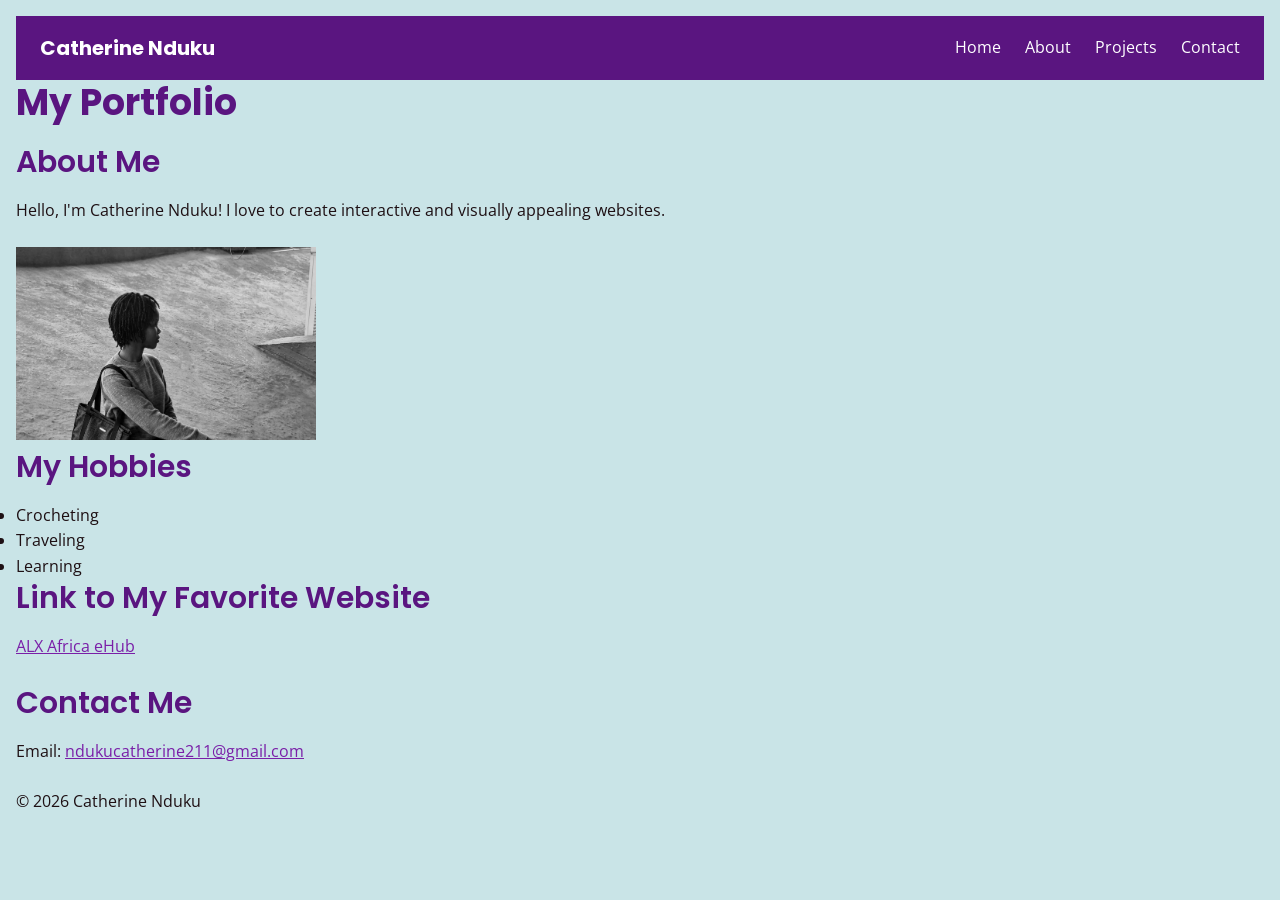
<file: index.html>
<!DOCTYPE html>
<html lang="en">
<head>
    <meta charset="UTF-8">
    <meta name="viewport" content="width=device-width, initial-scale=1.0">
    <title>Home - Catherine Nduku</title>
    <link rel="preconnect" href="https://fonts.googleapis.com">
    <link rel="preconnect" href="https://fonts.gstatic.com" crossorigin>
    <link href="https://fonts.googleapis.com/css2?family=Open+Sans:wght@400;600&family=Poppins:wght@500;600;700&display=swap" rel="stylesheet">
    <link rel="stylesheet" href="style.css">
</head>
<body>
    <header>
        <nav class="navbar" aria-label="Main Navigation">
            <a href="index.html" class="logo">Catherine Nduku</a>
            <input type="checkbox" id="menu-toggle" class="menu-toggle" aria-label="Toggle navigation menu">
            <label for="menu-toggle" class="menu-button" aria-hidden="true">&#9776;</label>
            <ul class="nav-links">
                <li><a href="index.html" aria-current="page">Home</a></li>
                <li><a href="about.html">About</a></li>
                <li><a href="projects.html">Projects</a></li>
                <li><a href="contact.html">Contact</a></li>
            </ul>
        </nav>
        <h1>My Portfolio</h1>
    </header>

    <main>
        <section class="hero">
            <div class="hero-text">
                <h2>About Me</h2>
                <p>Hello, I'm Catherine Nduku! I love to create interactive and visually appealing websites.</p>
            </div>
            <img src="images/Screenshots/mine.jpeg" alt="my profile photo" width="300" height="300">
        </section>

        <section>
            <h2>My Hobbies</h2>
            <ul>
                <li>Crocheting</li>
                <li>Traveling</li>
                <li>Learning</li>
            </ul>
        </section>

        <section>
            <h2>Link to My Favorite Website</h2>
            <p><a href="https://ehub.alxafrica.com" target="_blank" rel="noopener noreferrer">ALX Africa eHub</a></p>
        </section>

        <section>
            <h2>Contact Me</h2>
            <p>Email: <a href="mailto:ndukucatherine211@gmail.com">ndukucatherine211@gmail.com</a></p>
        </section>
    </main>

    <footer>
        <p>&copy; 2026 Catherine Nduku</p>
    </footer>
</body>
</html>
</file>
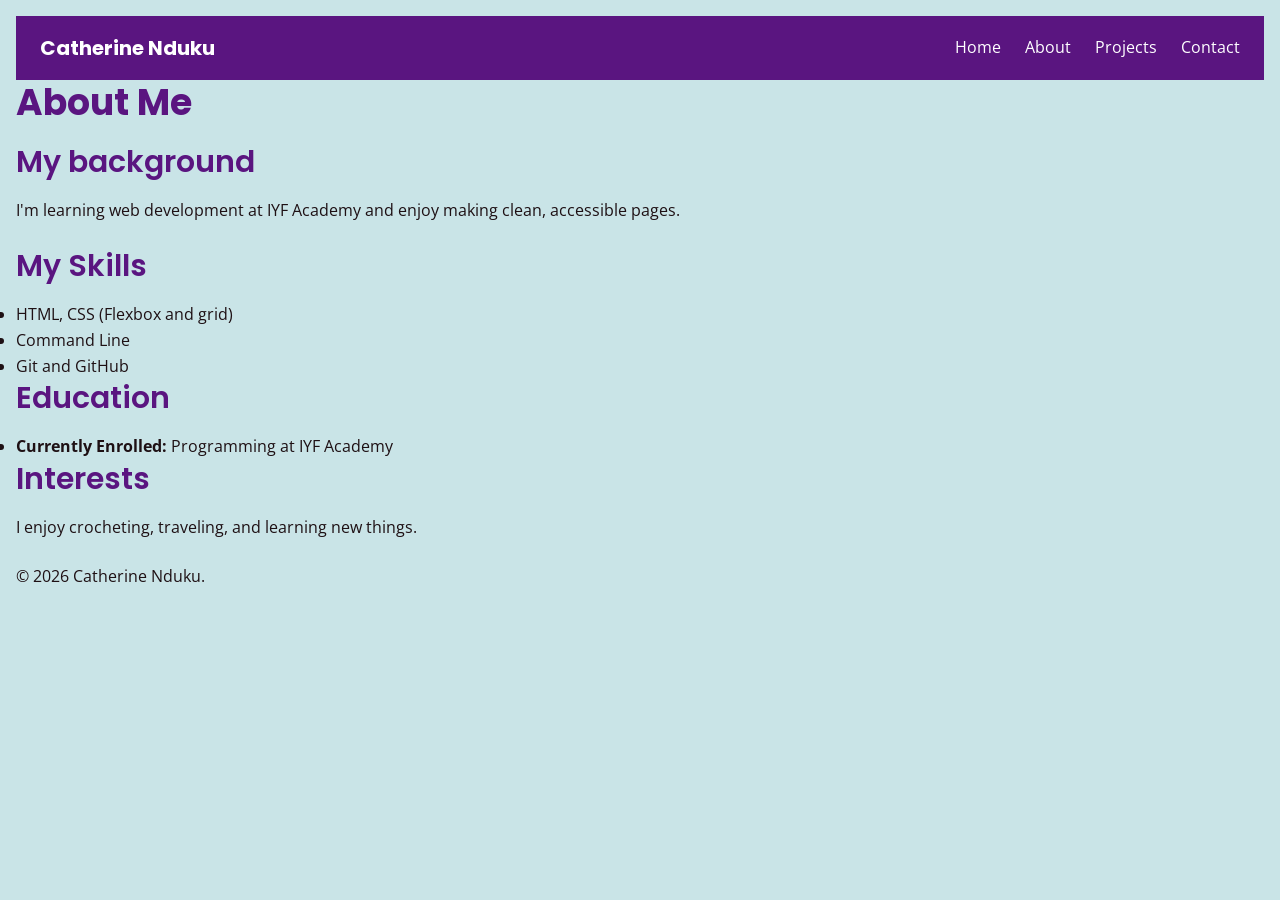
<file: about.html>
<!DOCTYPE html>
<html lang="en">
    <head>
        <meta charset="UTF-8">
        <meta name="viewport" content="width=device-width, initial-scale=1.0">
        <title>About Me - Catherine Nduku</title>
        
        <link rel="stylesheet" href="style.css">
        <link rel="preconnect" href="https://fonts.googleapis.com">
        <link rel="preconnect" href="https://fonts.gstatic.com" crossorigin>
        <link href="https://fonts.googleapis.com/css2?family=Open+Sans:wght@400;600&family=Poppins:wght@500;600;700&display=swap" rel="stylesheet">
    </head>
    <body>
       <header>
    <nav class="navbar">
        <a href="index.html" class="logo">Catherine Nduku</a>
        <input type="checkbox" id="menu-toggle" class="menu-toggle" aria-label="Toggle navigation menu">
        <label for="menu-toggle" class="menu-button" aria-hidden="true">&#9776;</label>
        <ul class="nav-links">
            <li><a href="index.html">Home</a></li>
            <li><a href="about.html" aria-current="page">About</a></li>
            <li><a href="projects.html">Projects</a></li>
            <li><a href="contact.html">Contact</a></li>
        </ul>
    </nav>
</header>

        <main> 
            <h1>About Me</h1>
            <section>
                <h2>My background</h2>
                <p>I'm learning web development at IYF Academy and enjoy making clean, accessible pages.</p>
            </section>
            <section>
                <h2>My Skills</h2>
                <ul>
                    <li>HTML, CSS (Flexbox and grid)</li>
                    <li>Command Line</li>
                    <li>Git and GitHub</li>
                </ul>
            </section>
            <section>
                <h2>Education</h2>       
            <ul>
                <li><strong>Currently Enrolled:</strong> Programming at IYF Academy</li>     
            </ul>
            </section>
             <section>
                <h2>Interests</h2>
                <p>I enjoy crocheting, traveling, and learning new things.</p>
            </section>
        </main>
        <footer>
            <p>&copy; 2026 Catherine Nduku.</p>    
        </footer>
            
    </body>
</html>
</file>
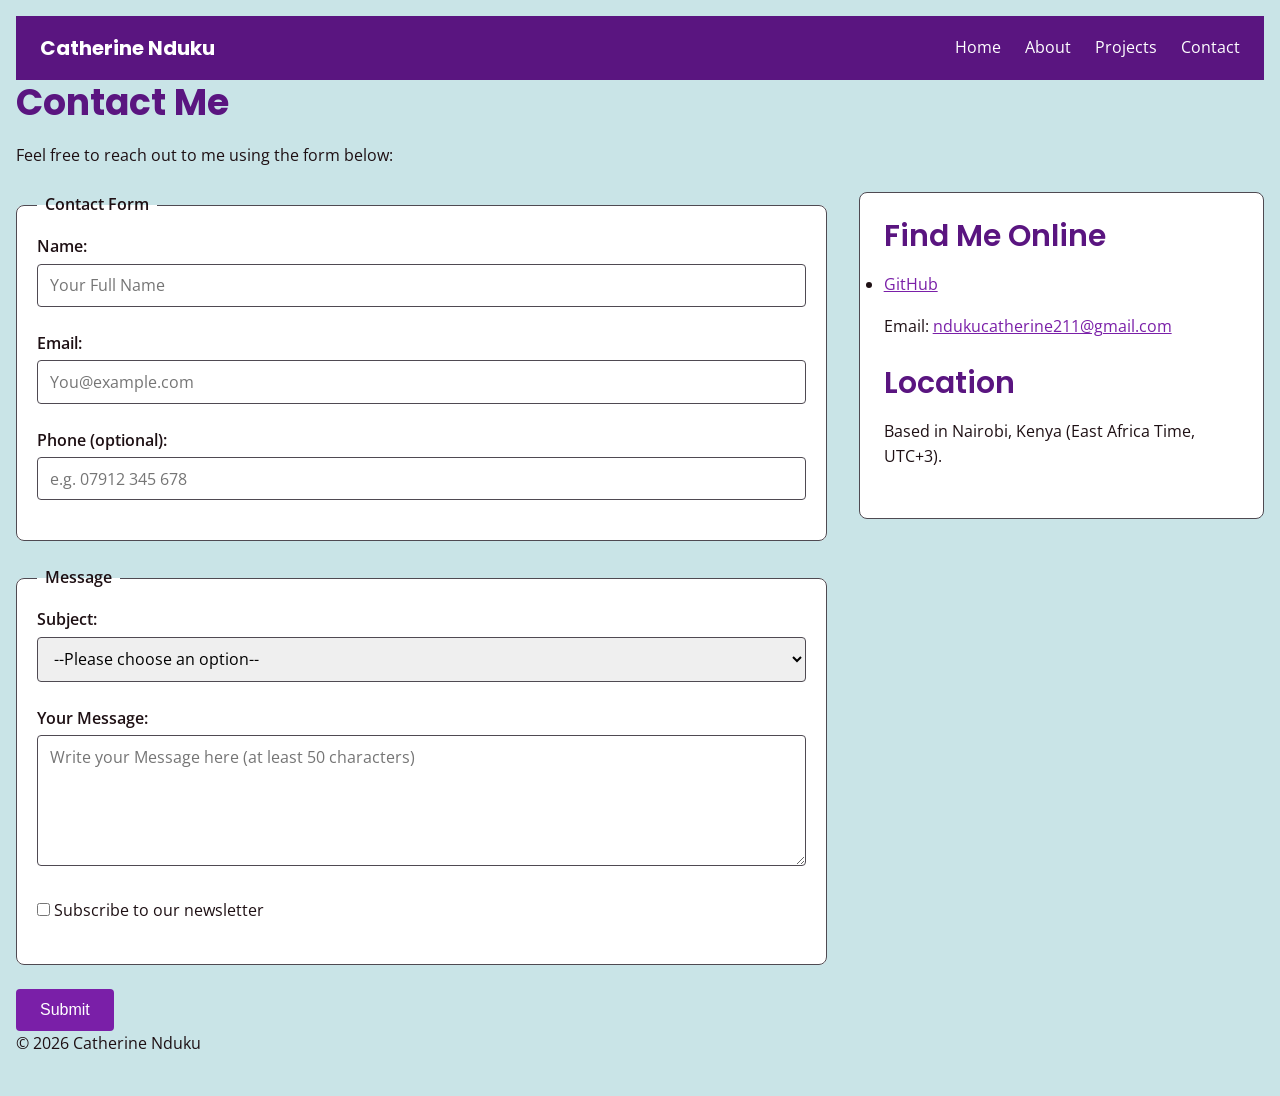
<file: contact.html>
<!DOCTYPE html>
<html lang="en">
<head>
    <meta charset="UTF-8">
    <meta name="viewport" content="width=device-width, initial-scale=1.0">
    <title>Contact - Catherine Nduku</title>
    <link rel="preconnect" href="https://fonts.googleapis.com">
    <link rel="preconnect" href="https://fonts.gstatic.com" crossorigin>
    <link href="https://fonts.googleapis.com/css2?family=Open+Sans:wght@400;600&family=Poppins:wght@500;600;700&display=swap" rel="stylesheet">
    <link rel="stylesheet" href="style.css">
</head>
<body>
    <header>
        <nav class="navbar" aria-label="Main Navigation">
            <a href="index.html" class="logo">Catherine Nduku</a>
            <input type="checkbox" id="menu-toggle" class="menu-toggle" aria-label="Toggle navigation menu">
            <label for="menu-toggle" class="menu-button" aria-hidden="true">&#9776;</label>
            <ul class="nav-links">
                <li><a href="index.html">Home</a></li>
                <li><a href="about.html">About</a></li>
                <li><a href="projects.html">Projects</a></li>
                <li><a href="contact.html" aria-current="page">Contact</a></li>
            </ul>
        </nav>
    </header>

    <main>
        <h1>Contact Me</h1>
        <p>Feel free to reach out to me using the form below:</p>

        <div class="contact-layout">
            <form class="contact-form" action="#" method="post">
                <fieldset>
                    <legend>Contact Form</legend>
                    <p>
                        <label for="name">Name:</label>
                        <input type="text" id="name" name="name" placeholder="Your Full Name" required>
                    </p>
                    <p>
                        <label for="email">Email:</label>
                        <input type="email" id="email" name="email" placeholder="You@example.com" required>
                    </p>
                    <p>
                        <label for="phone">Phone (optional):</label>
                        <input type="tel" id="phone" name="phone" placeholder="e.g. 07912 345 678">
                    </p>
                </fieldset>

                <fieldset>
                    <legend>Message</legend>
                    <p>
                        <label for="subject">Subject:</label>
                        <select id="subject" name="subject" required>
                            <option value="">--Please choose an option--</option>
                            <option value="general">General Inquiry</option>
                            <option value="support">Support Request</option>
                            <option value="feedback">Feedback</option>
                        </select>
                    </p>
                    <p>
                        <label for="message">Your Message:</label>
                        <textarea id="message" name="message" rows="5" cols="40" placeholder="Write your Message here (at least 50 characters)" minlength="50" required></textarea>
                    </p>
                    <p>
                        <input type="checkbox" id="newsletter" name="newsletter" value="yes">
                        <label for="newsletter" class="inline-label">Subscribe to our newsletter</label>
                    </p>
                </fieldset>

                <button type="submit">Submit</button>
            </form>

            <aside class="contact-sidebar">
                <section>
                    <h2>Find Me Online</h2>
                    <ul>
                        <li><a href="https://github.com/Ndush-gif" target="_blank" rel="noopener noreferrer">GitHub</a></li>
                    </ul>
                    <p>Email: <a href="mailto:ndukucatherine211@gmail.com">ndukucatherine211@gmail.com</a></p>
                </section>

                <section>
                    <h2>Location</h2>
                    <p>Based in Nairobi, Kenya (East Africa Time, UTC+3).</p>
                </section>
            </aside>
        </div>
    </main>

    <footer>
        <p>&copy; 2026 Catherine Nduku</p>
    </footer>
</body>
</html>
</file>
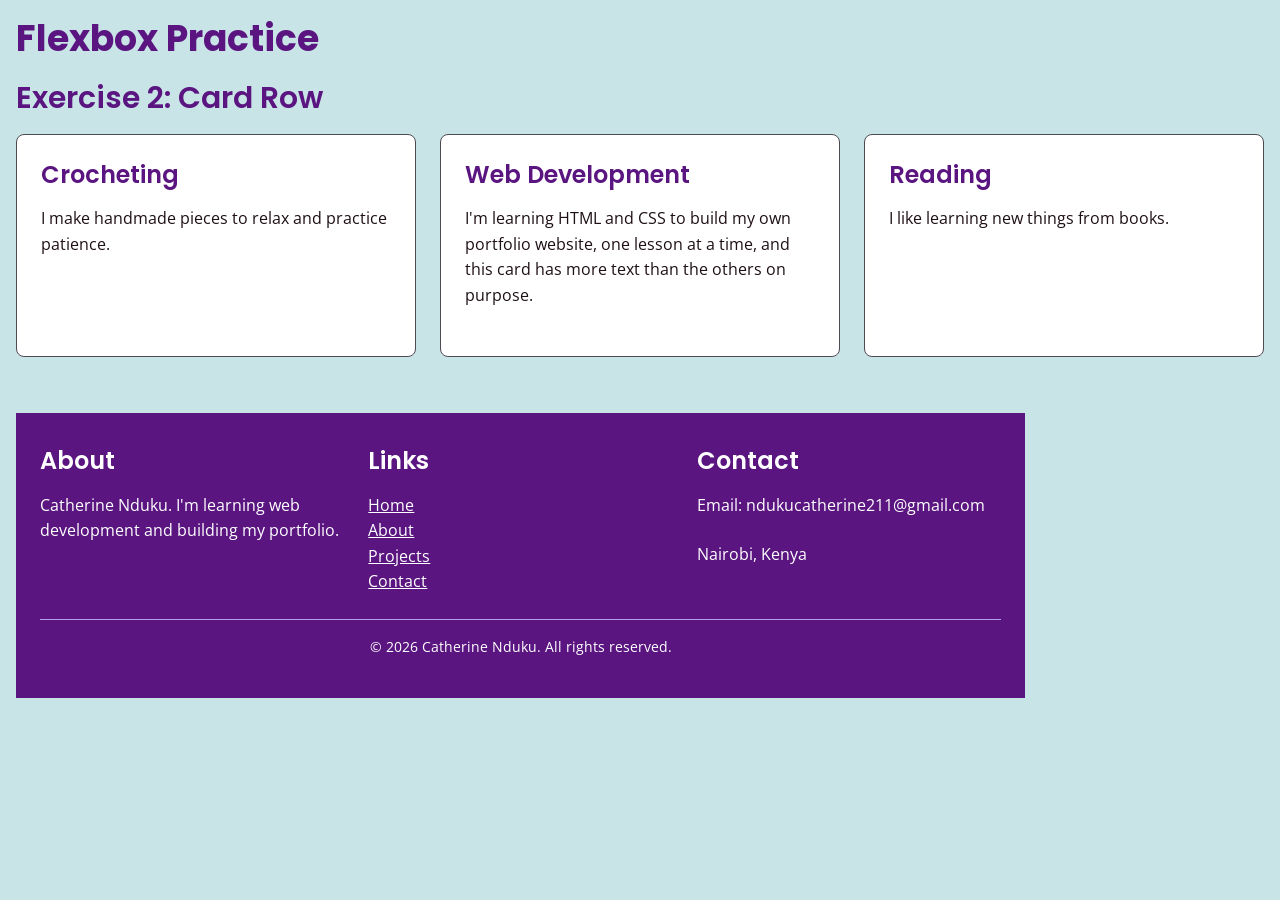
<file: flexbox-practice.html>
<!DOCTYPE html>
<html lang="en">
<head>
    <meta charset="UTF-8">
    <meta name="viewport" content="width=device-width, initial-scale=1.0">
    <title>Flexbox Practice</title>
    <link rel="preconnect" href="https://fonts.googleapis.com">
    <link rel="preconnect" href="https://fonts.gstatic.com" crossorigin>
    <link href="https://fonts.googleapis.com/css2?family=Open+Sans:wght@400;600&family=Poppins:wght@500;600;700&display=swap" rel="stylesheet">
    <link rel="stylesheet" href="style.css">
    <style>
        .card-row {
            display: flex;
            flex-wrap: wrap;
            gap: 1.5rem;
        }

        .flex-card {
            flex: 1 1 250px;
            padding: 1.5rem;
            border: 1px solid var(--color-muted);
            border-radius: 8px;
            background-color: white;
        }
        .site-footer {
    margin-top: 2rem;
    padding: 2rem 1.5rem 1rem;
    background-color: var(--color-primary-dark);
    color: white;
}

.footer-columns {
    display: flex;
    justify-content: space-between;
    flex-wrap: wrap;
    gap: 1.5rem;
}

.footer-column {
    flex: 1 1 200px;
}

.footer-column h3 {
    color: white;
}

.footer-column ul {
    list-style: none;
}

.site-footer a {
    color: white;
}

.site-footer a:hover {
    color: var(--color-primary-light);
}

.footer-copyright {
    margin-top: 1.5rem;
    padding-top: 1rem;
    border-top: 1px solid var(--color-primary-light);
    text-align: center;
    font-size: var(--font-sm);
}
    </style>
</head>
<body>
    <main>
        <h1>Flexbox Practice</h1>

        <h2>Exercise 2: Card Row</h2>
        <div class="card-row">
            <div class="flex-card">
                <h3>Crocheting</h3>
                <p>I make handmade pieces to relax and practice patience.</p>
            </div>
            <div class="flex-card">
                <h3>Web Development</h3>
                <p>I'm learning HTML and CSS to build my own portfolio website, one lesson at a time, and this card has more text than the others on purpose.</p>
            </div>
            <div class="flex-card">
                <h3>Reading</h3>
                <p>I like learning new things from books.</p>
        </div>
         <footer class="site-footer">
    <div class="footer-columns">
        <div class="footer-column">
            <h3>About</h3>
            <p>Catherine Nduku. I'm learning web development and building my portfolio.</p>
        </div>
        <div class="footer-column">
            <h3>Links</h3>
            <ul>
                <li><a href="index.html">Home</a></li>
                <li><a href="about.html">About</a></li>
                <li><a href="projects.html">Projects</a></li>
                <li><a href="contact.html">Contact</a></li>
            </ul>
        </div>
        <div class="footer-column">
            <h3>Contact</h3>
            <p>Email: ndukucatherine211@gmail.com</p>
            <p>Nairobi, Kenya</p>
        </div>
    </div>
    <p class="footer-copyright">&copy; 2026 Catherine Nduku. All rights reserved.</p>
</footer>
    </main>
</body>
</html>
</file>
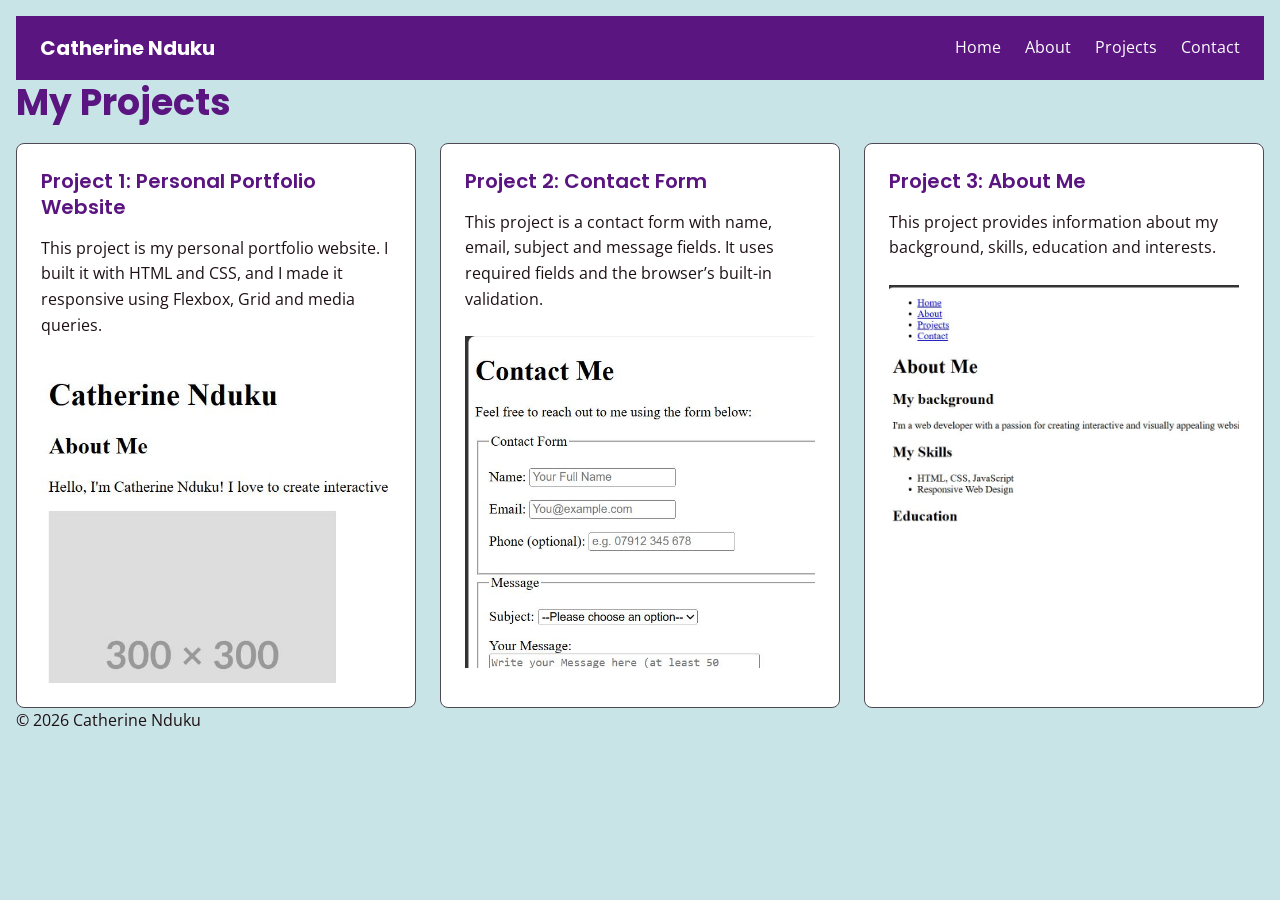
<file: projects.html>
<!DOCTYPE html>
<html lang="en">
<head>
    <meta charset="UTF-8">
    <meta name="viewport" content="width=device-width, initial-scale=1.0">
    <title>Projects - Catherine Nduku</title>
    <link rel="preconnect" href="https://fonts.googleapis.com">
    <link rel="preconnect" href="https://fonts.gstatic.com" crossorigin>
    <link href="https://fonts.googleapis.com/css2?family=Open+Sans:wght@400;600&family=Poppins:wght@500;600;700&display=swap" rel="stylesheet">
    <link rel="stylesheet" href="style.css">
</head>
<body>
    <header>
    <nav class="navbar">
        <a href="index.html" class="logo">Catherine Nduku</a>
        <input type="checkbox" id="menu-toggle" class="menu-toggle" aria-label="Toggle navigation menu">
        <label for="menu-toggle" class="menu-button" aria-hidden="true">&#9776;</label>
        <ul class="nav-links">
            <li><a href="index.html">Home</a></li>
            <li><a href="about.html">About</a></li>
            <li><a href="projects.html" aria-current="page">Projects</a></li>
            <li><a href="contact.html">Contact</a></li>
        </ul>
    </nav>
</header>

    <main>
        <h1>My Projects</h1>

        <div class="projects-grid">
            <article class="project-card">
                <h2>Project 1: Personal Portfolio Website</h2>
                <p>This project is my personal portfolio website. I built it with HTML and CSS, and I made it responsive using Flexbox, Grid and media queries.</p>
                <img src="images/Screenshots/profile.JPG" alt="Screenshot of my Profile page">
            </article>

            <article class="project-card">
                <h2>Project 2: Contact Form</h2>
                <p>This project is a contact form with name, email, subject and message fields. It uses required fields and the browser’s built-in validation.</p>
                <img src="images/Screenshots/contact.form.JPG" alt="Screenshot of my Contact Form page">
            </article>

            <article class="project-card">
                <h2>Project 3: About Me</h2>
                <p>This project provides information about my background, skills, education and interests.</p>
                <img src="images/Screenshots/about-me.JPG" alt="Screenshot of my About Me page">
            </article>
        </div>
        <footer>
    <p>&copy; 2026 Catherine Nduku</p>
</footer>
    </main>
</body>
</html>
</file>
<file: style.css>
* {
    margin: 0;
    padding: 0;
    box-sizing: border-box; 
}
/* Type scale */
:root {
    --font-xs: 0.75rem;    /* 12px */
    --font-sm: 0.875rem;   /* 14px */
    --font-base: 1rem;     /* 16px */
    --font-lg: 1.125rem;   /* 18px */
    --font-xl: 1.25rem;    /* 20px */
    --font-2xl: 1.5rem;    /* 24px */
    --font-3xl: 1.875rem;  /* 30px */
    --font-4xl: 2.25rem;   /* 36px */

    --color-primary: #7A1FA8;        /* darker shade of Neon Violet, for links and buttons */
    --color-secondary: #CA3CFF;      /* Neon Violet, accent only */
    --color-background: #C9E4E7;     /* Light Cyan */
    --color-text: #1E1014;           /* Coffee Bean */
    --color-muted: #4F4A52;          /* gray */

    --color-primary-light: #B4A0E5;  /* Wisteria */
    --color-primary-dark: #5A1580;   /* even darker, for hover and headings */
}
    /* Base topography */
    html {
        font-size: 16px;
    }
    body {
    font-family: 'Open Sans', Arial, Helvetica, sans-serif;
    font-size: var(--font-base);
    line-height: 1.6;
    background-color: var(--color-background);
    color: var(--color-text);
    padding: 1rem;
    }
    /* headings*/
    h1, h2, h3, h4, h5, h6 {
        font-family:'poppins', Arial, Helvetica, sans-serif;
        line-height: 1.3;
        margin-bottom: 1rem;
        color: var(--color-primary-dark);
    }
   h1 { font-size: var(--font-4xl); font-weight: 700; }
   h2 { font-size: var(--font-3xl); font-weight: 600; }
   h3 { font-size: var(--font-2xl); font-weight: 600; }
   h4 { font-size: var(--font-xl);  font-weight: 500; }
   h5 { font-size: var(--font-lg);  font-weight: 500; }
   h6 { font-size: var(--font-base); font-weight: 500; }
p {
    margin-bottom: 1.5rem;
}
small, .small-text {
    font-size: var(--font-sm);
    color: var(--color-muted);

}
    a {
    color: var(--color-primary);
}

a:hover {
    color: var(--color-primary-dark);
}


button {
    background-color: var(--color-primary);
    color: white;
    border: none;
    border-radius: 4px;
    cursor: pointer;
    padding: 0.5rem 1rem;
}

button:hover {
    background-color: var(--color-primary-dark);
}
/* Navigation - mobile first */
.navbar {
    display: flex;
    flex-wrap: wrap;
    justify-content: space-between;
    align-items: center;
    padding: 1rem 1.5rem;
    background-color: var(--color-primary-dark);
}

.navbar a {
    color: white;
    text-decoration: none;
}

.navbar a:hover {
    color: var(--color-primary-light);
    text-decoration: underline;
}

.logo {
    font-family: 'Poppins', Arial, sans-serif;
    font-size: var(--font-xl);
    font-weight: 700;
}

/* The checkbox stays in the page for keyboard users, but is invisible */
.menu-toggle {
    position: absolute;
    opacity: 0;
}

.menu-toggle:focus-visible + .menu-button {
    outline: 2px solid white;
    outline-offset: 2px;
}

.menu-button {
    color: white;
    font-size: 1.75rem;
    line-height: 1;
    padding: 0.25rem 0.5rem;
    cursor: pointer;
}

/* Phone: links hidden until the checkbox is ticked */
.nav-links {
    display: none;
    flex-direction: column;
    width: 100%;
    gap: 0.75rem;
    margin-top: 1rem;
    list-style: none;
}

.menu-toggle:checked ~ .nav-links {
    display: flex;
}

/* Tablet and up: horizontal menu, no hamburger */
@media (min-width: 768px) {
    .menu-button {
        display: none;
    }

    .nav-links {
        display: flex;
        flex-direction: row;
        width: auto;
        margin-top: 0;
        gap: 1.5rem;
    }
}

/* Projects grid - mobile first */
.projects-grid {
    display: grid;
    grid-template-columns: 1fr;
    gap: 1.5rem;
}

.project-card {
    padding: 1.5rem;
    border: 1px solid var(--color-muted);
    border-radius: 8px;
    background-color: white;
}

.project-card h2 {
    font-size: var(--font-xl);
}

.project-card img {
    display: block;
    max-width: 100%;
    height: auto;
}

/* Tablet */
@media (min-width: 768px) {
    .projects-grid {
        grid-template-columns: repeat(2, 1fr);
    }
}

/* Desktop */
@media (min-width: 1024px) {
    .projects-grid {
        grid-template-columns: repeat(3, 1fr);
    }
}
/* Contact page - mobile first: single column, full-width form */
.contact-layout {
    display: grid;
    grid-template-columns: 1fr;
    gap: 2rem;
}

.contact-form fieldset {
    min-width: 0;
    margin-bottom: 1.5rem;
    padding: 1rem 1.25rem;
    border: 1px solid var(--color-muted);
    border-radius: 8px;
    background-color: white;
}

.contact-form legend {
    padding: 0 0.5rem;
    font-weight: 600;
}

.contact-form label {
    display: block;
    margin-bottom: 0.25rem;
    font-weight: 600;
}

.contact-form .inline-label {
    display: inline;
    font-weight: 400;
}

.contact-form input[type="text"],
.contact-form input[type="email"],
.contact-form input[type="tel"],
.contact-form select,
.contact-form textarea {
    width: 100%;
    padding: 0.6rem 0.75rem;
    border: 1px solid var(--color-muted);
    border-radius: 4px;
    font-family: inherit;
    font-size: var(--font-base);
}

.contact-form button {
    width: 100%;
    padding: 0.75rem 1.5rem;
    font-size: var(--font-base);
}

.contact-sidebar {
    padding: 1.5rem;
    border: 1px solid var(--color-muted);
    border-radius: 8px;
    background-color: white;
}

.contact-sidebar ul {
    margin-bottom: 1rem;
}

/* Tablet: the submit button no longer needs the full width */
@media (min-width: 768px) {
    .contact-form button {
        width: auto;
    }
}

/* Desktop: form on the left, sidebar on the right */
@media (min-width: 1024px) {
    .contact-layout {
        grid-template-columns: 2fr 1fr;
        align-items: start;
    }
}
/* ===== Task 4.4: Polish ===== */

/* 1. Responsive images everywhere */
img {
    max-width: 100%;
    height: auto;
}

/* 2. Transitions (smooth hover changes) */
a,
button {
    transition: color 0.3s ease, background-color 0.3s ease,
                transform 0.3s ease, box-shadow 0.3s ease;
}

.card,
.flex-card,
.project-card,
.contact-sidebar {
    transition: box-shadow 0.3s ease, transform 0.3s ease;
}

/* 3. Hover states */
button:hover {
    transform: translateY(-2px);
    box-shadow: 0 4px 6px rgba(0, 0, 0, 0.1);
}

.card:hover,
.flex-card:hover,
.project-card:hover {
    box-shadow: 0 10px 20px rgba(0, 0, 0, 0.1);
}

/* 4. Focus states (keyboard accessibility) */
a:focus,
button:focus,
input:focus,
select:focus,
textarea:focus {
    outline: 2px solid var(--color-primary);
    outline-offset: 2px;
}

/* Dark backgrounds need a light outline to be visible */
.navbar a:focus,
.site-footer a:focus,
.mag-header a:focus {
    outline-color: white;
}

/* Respect people who turn animations off in their system settings */
@media (prefers-reduced-motion: reduce) {
    * {
        transition: none !important;
    }
}
</file>
